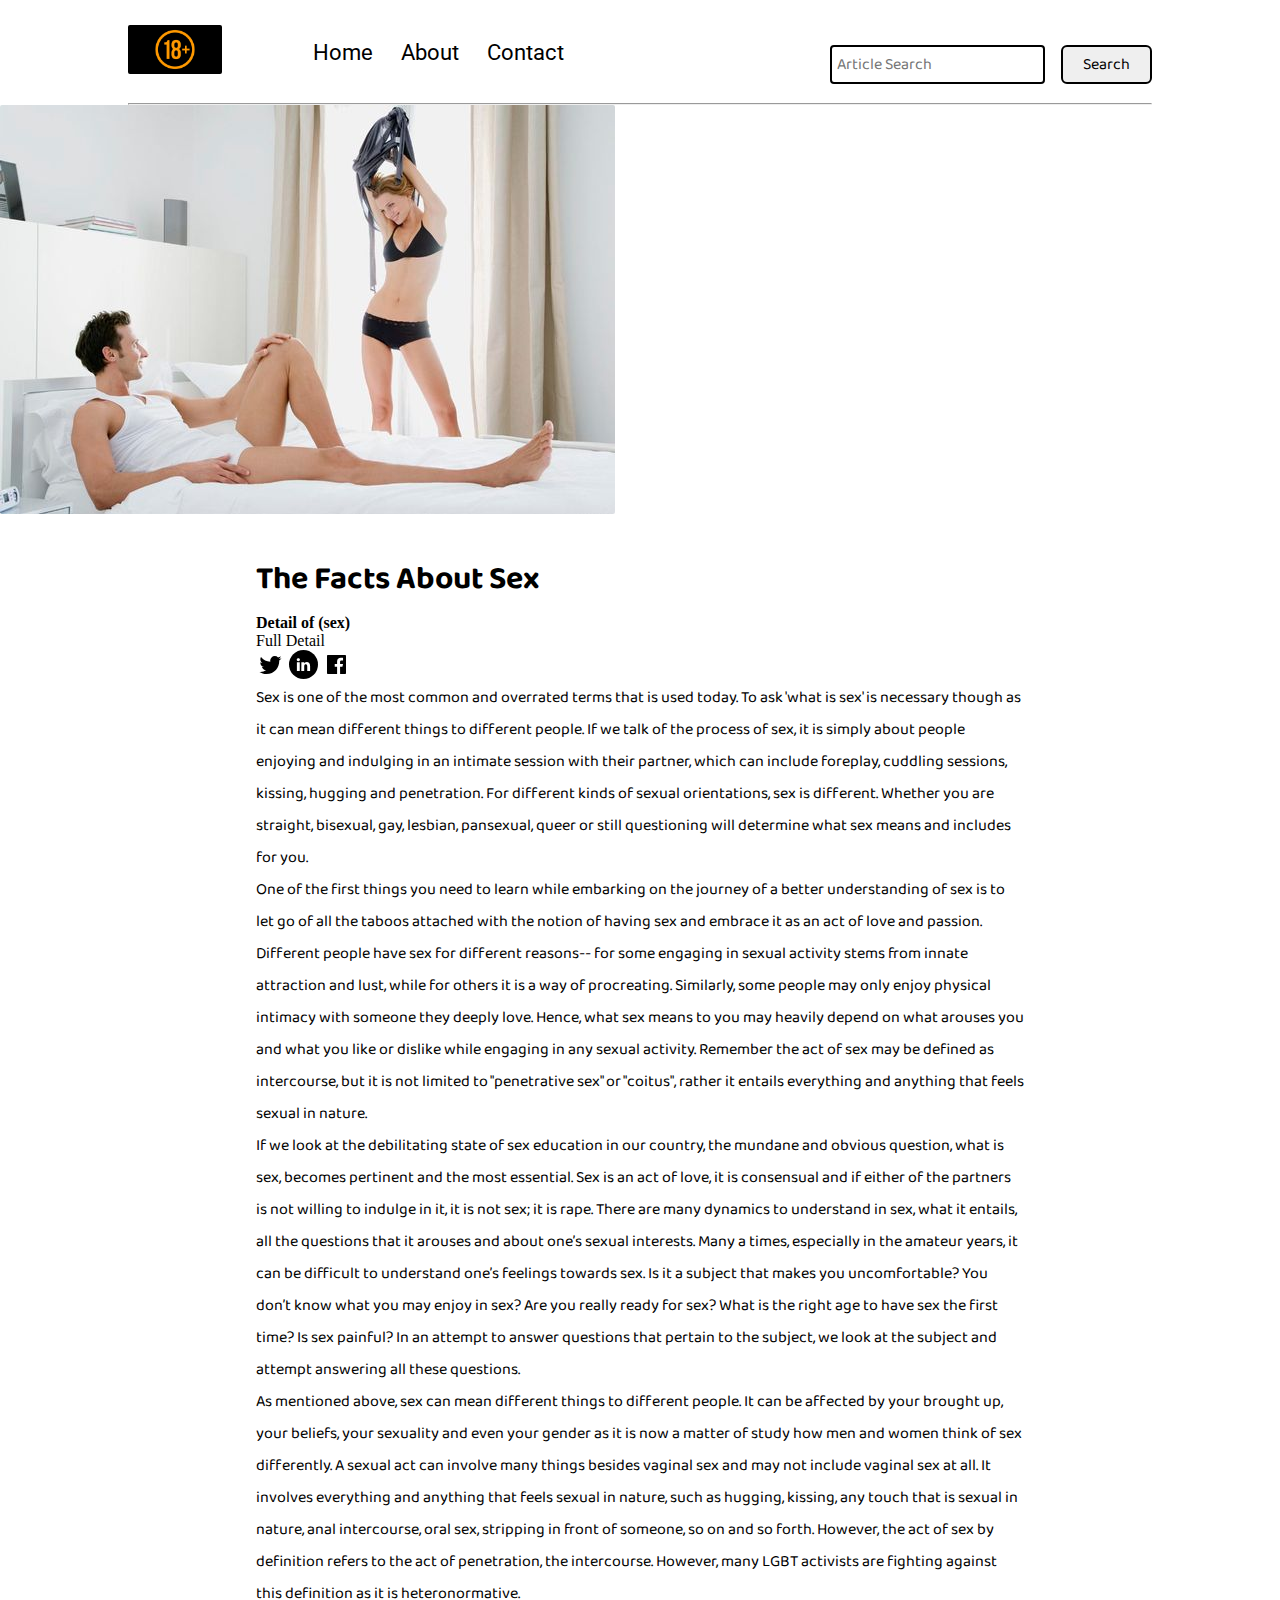
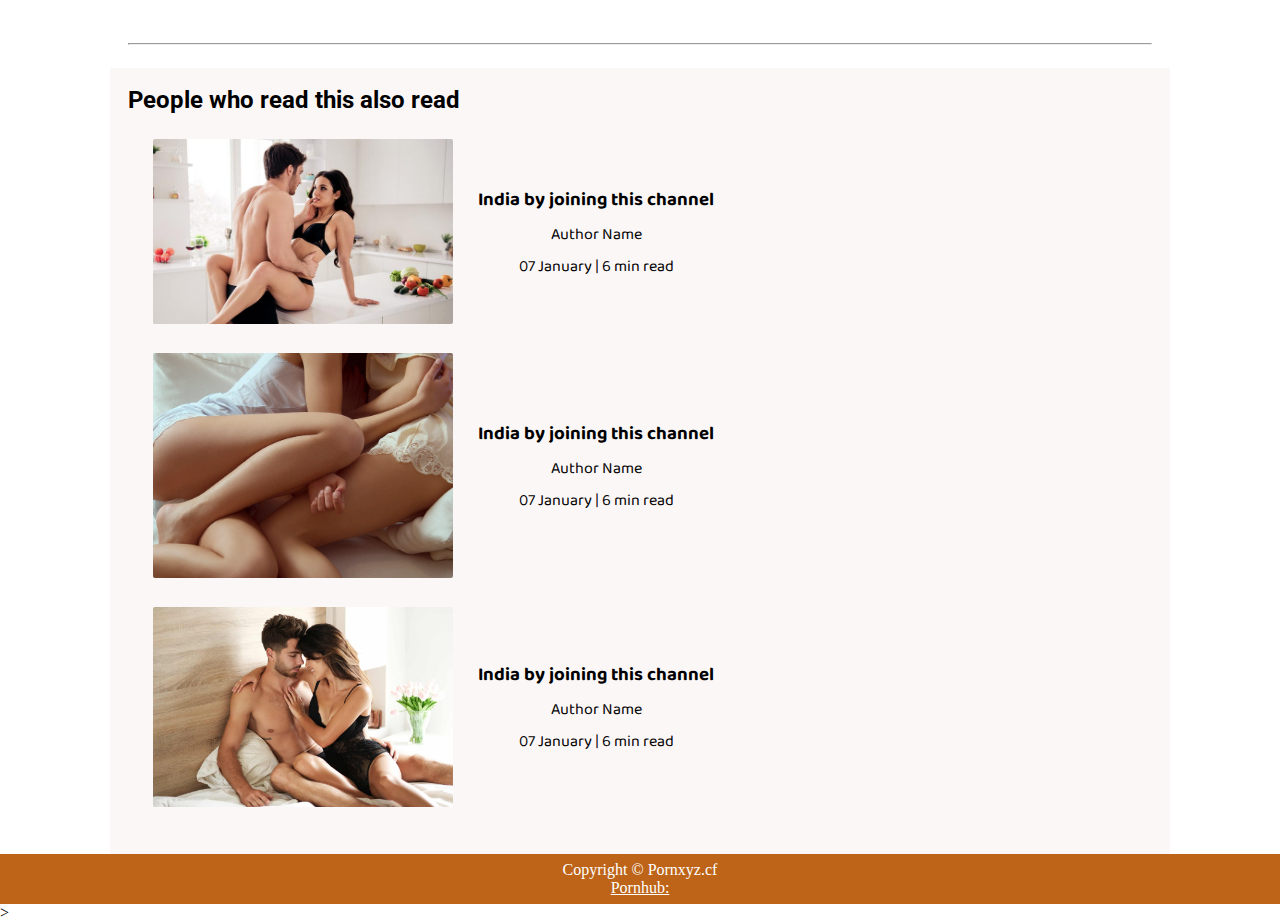
<file: blogpost.html>
<!DOCTYPE html>
<html lang="en">
<head>
    <meta charset="UTF-8">
    <meta name="viewport" content="width=device-width, initial-scale=1.0">
    <link rel="stylesheet" href="/utils.css">
    <link rel="stylesheet" href="/style.css">
    <link rel="stylesheet" href="/contact.css">
    <link rel="stylesheet" href="/mobile.css">
    <title>Pornxyz</title>
</head>
<body>
    <nav class="navigation max-width-1 m-auto">
        <div class="nav-left">
            <a href="/blogpost.html">
                <span><img src="/logo (2).png" width="94px" alt=""></span>
            </a>
            <ul>
                <li><a href="/index.html">Home</a></li>
                <li><a href="/blogpost.html">About</a></li>
                <li><a href="/contact.html">Contact</a></li>
            </ul>
        </div>
        <div class="nav-right">
            <form action="/search.html" method="get">
                <input class="form-input" type="text" name="query" placeholder="Article Search">
                <button class="btn">Search</button>
            </form>

        </div>

    </nav>
    <div class="max-width-1 m-auto">
        <hr>
    </div>
    <div class="post-img">
        <img src="/img.1.jpg" alt="">
    </div>
    <div class="m-auto blog-post-content max-width-2 m-auto my-2">
        <h1 class="font1">The Facts About Sex</h1>
        <div class="blogpost-meta">
            <div class="author-info">
                <div>
                <b>
                 Detail of (sex)
                </b>
                </div>
                <div>Full Detail</div>
            </div>
            <div class="social">
                <svg width="29" height="29" class="hk"><path d="M22.05 7.54a4.47 4.47 0 0 0-3.3-1.46 4.53 4.53 0 0 0-4.53 4.53c0 .35.04.7.08 1.05A12.9 12.9 0 0 1 5 6.89a5.1 5.1 0 0 0-.65 2.26c.03 1.6.83 2.99 2.02 3.79a4.3 4.3 0 0 1-2.02-.57v.08a4.55 4.55 0 0 0 3.63 4.44c-.4.08-.8.13-1.21.16l-.81-.08a4.54 4.54 0 0 0 4.2 3.15 9.56 9.56 0 0 1-5.66 1.94l-1.05-.08c2 1.27 4.38 2.02 6.94 2.02 8.3 0 12.86-6.9 12.84-12.85.02-.24 0-.43 0-.65a8.68 8.68 0 0 0 2.26-2.34c-.82.38-1.7.62-2.6.72a4.37 4.37 0 0 0 1.95-2.51c-.84.53-1.81.9-2.83 1.13z"></path></svg>

                <svg style="background: black;
                border-radius: 21px;" width="29" height="29" viewBox="0 0 29 29" fill="none" class="hk"><path d="M5 6.36C5 5.61 5.63 5 6.4 5h16.2c.77 0 1.4.61 1.4 1.36v16.28c0 .75-.63 1.36-1.4 1.36H6.4c-.77 0-1.4-.6-1.4-1.36V6.36z"></path><path fill-rule="evenodd" clip-rule="evenodd" d="M10.76 20.9v-8.57H7.89v8.58h2.87zm-1.44-9.75c1 0 1.63-.65 1.63-1.48-.02-.84-.62-1.48-1.6-1.48-.99 0-1.63.64-1.63 1.48 0 .83.62 1.48 1.59 1.48h.01zM12.35 20.9h2.87v-4.79c0-.25.02-.5.1-.7.2-.5.67-1.04 1.46-1.04 1.04 0 1.46.8 1.46 1.95v4.59h2.87v-4.92c0-2.64-1.42-3.87-3.3-3.87-1.55 0-2.23.86-2.61 1.45h.02v-1.24h-2.87c.04.8 0 8.58 0 8.58z" fill="#fff"></path></svg>

                <svg width="29" height="29" class="hk"><path d="M23.2 5H5.8a.8.8 0 0 0-.8.8V23.2c0 .44.35.8.8.8h9.3v-7.13h-2.38V13.9h2.38v-2.38c0-2.45 1.55-3.66 3.74-3.66 1.05 0 1.95.08 2.2.11v2.57h-1.5c-1.2 0-1.48.57-1.48 1.4v1.96h2.97l-.6 2.97h-2.37l.05 7.12h5.1a.8.8 0 0 0 .79-.8V5.8a.8.8 0 0 0-.8-.79"></path></svg>

            </div>
        </div>
         <p class="font1">Sex is one of the most common and overrated terms that is used today. To ask 'what is sex' is necessary though as it can mean different things to different people. If we talk of the process of sex, it is simply about people enjoying and indulging in an intimate session with their partner, which can include foreplay, cuddling sessions, kissing, hugging and penetration. For different kinds of sexual orientations, sex is different. Whether you are straight, bisexual, gay, lesbian, pansexual, queer or still questioning will determine what sex means and includes for you.</p>
         <p class="font1">One of the first things you need to learn while embarking on the journey of a better understanding of sex is to let go of all the taboos attached with the notion of having sex and embrace it as an act of love and passion. Different people have sex for different reasons-- for some engaging in sexual activity stems from innate attraction and lust, while for others it is a way of procreating. Similarly, some people may only enjoy physical intimacy with someone they deeply love. Hence, what sex means to you may heavily depend on what arouses you and what you like or dislike while engaging in any sexual activity. Remember the act of sex may be defined as intercourse, but it is not limited to "penetrative sex" or "coitus", rather it entails everything and anything that feels sexual in nature.</p>
         <p class="font1">If we look at the debilitating state of sex education in our country, the mundane and obvious question, what is sex, becomes pertinent and the most essential. Sex is an act of love, it is consensual and if either of the partners is not willing to indulge in it, it is not sex; it is rape. There are many dynamics to understand in sex, what it entails, all the questions that it arouses and about one’s sexual interests.
            Many a times, especially in the amateur years, it can be difficult to understand one’s feelings towards sex. Is it a subject that makes you uncomfortable? You don’t know what you may enjoy in sex? Are you really ready for sex? What is the right age to have sex the first time? Is sex painful? In an attempt to answer questions that pertain to the subject, we look at the subject and attempt answering all these questions.</p>
         <p class="font1">As mentioned above, sex can mean different things to different people. It can be affected by your brought up, your beliefs, your sexuality and even your gender as it is now a matter of study how men and women think of sex differently.
            A sexual act can involve many things besides vaginal sex and may not include vaginal sex at all. It involves everything and anything that feels sexual in nature, such as hugging, kissing, any touch that is sexual in nature, anal intercourse, oral sex, stripping in front of someone, so on and so forth. However, the act of sex by definition refers to the act of penetration, the intercourse. However, many LGBT activists are fighting against this definition as it is heteronormative.</p>
    </div>

    <div class="max-width-1 m-auto"><hr></div>
    <div class="home-articles max-width-1 m-auto font2">
        <h2>People who read this also read</h2>
        <div class="row">

       
        <div class="home-article more-post">
            <div class="home-article-img">
                <img src="/img.2.jpg" alt="article">
            </div>
            <div class="home-article-content font1 center">
                <a href="/blogpost.html"><h3>India by joining this channel</h3></a>
                
                <div>Author Name</div>
                <span>07 January | 6 min read</span>
            </div>
        </div>
        <div class="home-article more-post">
            <div class="home-article-img">
                <img src="/img.3.jpg" alt="article">
            </div>
            <div class="home-article-content font1 center">
                <a href="/blogpost.html"><h3> India by joining this channel</h3></a>
                
                <div>Author Name</div>
                <span>07 January | 6 min read</span>
            </div>
        </div>
        <div class="home-article more-post">
            <div class="home-article-img">
                <img src="/img.4.jpg" alt="article">
            </div>
            <div class="home-article-content font1 center">
                <a href="/blogpost.html"><h3> India by joining this channel</h3></a>
                
                <div>Author Name</div>
                <span>07 January | 6 min read</span>
            </div>
        </div>
        
    </div>
    </div>

    <div class="footer">
        <p>Copyright &copy; Pornxyz.cf </p>
         <a href="https://www.pornhub.org/model/darcy-dixx/videos">Pornhub:</a> 
    </div>
</body>
</html>>
</file>
<file: utils.css>
@import url("https://fonts.googleapis.com/css2?family=Roboto&display=swap");
@import url("https://fonts.googleapis.com/css2?family=Baloo+Bhaina+2:wght@500&display=swap");
:root { 
  --main-bg-color: #bd6418;
  --font1: "Baloo Bhaina 2", cursive;
  --font2: "Roboto", sans-serif;
}

.center{
  text-align: center
}

.font1 {
  font-family: var(--font1);
}
.font2 {
  font-family: var(--font2);
}

.max-width-1 {
  max-width: 80vw;
}

.max-width-2 {
  max-width: 60vw;
}

.m-auto {
  margin: auto;
}

.mx-1{
  margin-left: 23px;
  margin-right: 23px;
}

.my-2{
  margin-top: 32px;
  margin-bottom: 32px;
}

.btn {
  padding: 0px 20px;
  padding-top: 3px;
  border: 2px solid black;
  border-radius: 6px;
  font-family: var(--font1);
  font-size: 16px;
  cursor: pointer;
  transition: all 0.3s ease-in-out;
}

.btn:hover {
  color: white;
  background: var(--main-bg-color);
}

.form-input {
  padding: 0px 5px;
  padding-top: 3px;
  font-size: 16px;
  border: 2px solid black;
  border-radius: 4px;
  margin: 0 13px;
  font-family: var(--font1);
}

.form-box input, textarea{
  width: 52vw;
  padding: 0px 6px;
  margin: 7px 0;
  font-size: 18px;
  font-family: var(--font1);
  border: 2px solid var(--main-bg-color);
    border-radius: 5px;
}
</file>
<file: style.css>
* {
  margin: 0;
  padding: 0; 
}
.logo{
  border-radius: 50px;
}

.navigation {
  margin-top: 25px;
  font-family: var(--font1);
  /* height: 74px;  */
  display: flex;
  justify-content: space-between;
  align-items: center;
}

.nav-left {
  display: flex;
}

.nav-left span {
  font-size: 35px;
  padding-top: 10px;
}

.nav-left ul {
  display: flex;
  align-items: center;
  margin: 0 77px;
  font-size: 22px;
  padding-bottom: 23px;
}

.nav-left ul li {
  list-style: none;
  margin: 0 14px;
  font-family: var(--font2);
  transition: all 0.3s ease-in-out;
}

.nav-left ul li a {
  text-decoration: none;
  color: black;
}

.nav-left ul li a:hover {
  color: var(--main-bg-color);
  font-weight: bolder;
}

.content {
  height: 100%;
  display: flex;
  margin-top: 32px;
  padding: 9px;
  position: relative;
}

.content::after {
  content: "";
  background-image: url("../img/11.svg");
  position: absolute;
  width: 100%;
  height: inherit;
  opacity: 0.15;
  border-radius: 12px;
}

.content-left {
  font-family: var(--font1);
  display: flex;
  flex-direction: column;
  justify-content: center;
  padding: 49px;
  z-index: 1;
}

.content-right {
  display: flex;
  align-items: center;
  justify-content: center;
}

.content-right img {
  height: 355px;
  border: 2px solid black;
  border-radius: 200px;
}

.home-articles {
  padding: 18px;
  background-color: rgb(248, 239, 239, 0.5);
  margin-top: 23px;
  position: relative;
}

.year-box {
  position: absolute;  
  right: 0px;
  top: 100px;
  width: 234px;
  height: 255px;
  font-size: 18px;
}

.year-box div {
  margin: 12px 0px;
}

.home-article {
  display: flex;
  margin: 25px;
}

.home-article img {
  width: 300px;
}

.home-article-content {
  align-self: center;
  padding: 25px;
}

.home-article-content a {
  text-decoration: none;
  color: black;
}
/* .home-articles{} */
.footer {
  height: 50px;
  background-color: var(--main-bg-color);
  display: flex;
  align-items: center;
  justify-content: center;
  color: white;
  flex-direction: column;
}

.footer a {
  color: white;
}
</file>
<file: contact.css>
.contact-content{  
    height: 100vh;
    margin-top: 32px;
    padding: 9px;
    position: relative; 
    overflow: hidden;
  }
  
  .contact-content::after {
    content: "";
    background-image: url("../img/11.svg");
    position: absolute;
    top:0;
    width: 100%;
    height: inherit;
    opacity: 0.15;
    border-radius: 12px;
    z-index: -1;
  }
  img{
    border-radius: 2px;
  }
</file>
<file: mobile.css>
@media screen and (max-width: 1200px) {
  .navigation {
    flex-direction: column;
    margin-bottom: 23px;
  }

  .nav-left {
    flex-direction: column;
    text-align: center;
  }

  .content-right {
    display: none;
  }

  .home-article {
    flex-direction: column;
  }

  .home-article-img {
    text-align: center;
  }

  .year-box {
    top: 25px;
    left: 60vw;
    font-size: 11px;
    display: flex;
  }

  .year-box div {
    padding: 0 3px;
    margin: 0;
  }

  .home-article img {
    width: 70vw;
  }
  .form-input {
    width: 50%;
  }
  .form-box input,
  textarea {
    width: 66vw;
  }
  .row {
    flex-direction: column;
  }
  .social {
    padding: 0;
  }
  .post-img {
    height: auto;
  }
  .adjust-year {
    position: static;
    height: auto;
    padding: 12px 0px;
    display: flex;
    justify-content: flex-end;
    width: 100%;
  }
}
</file>
